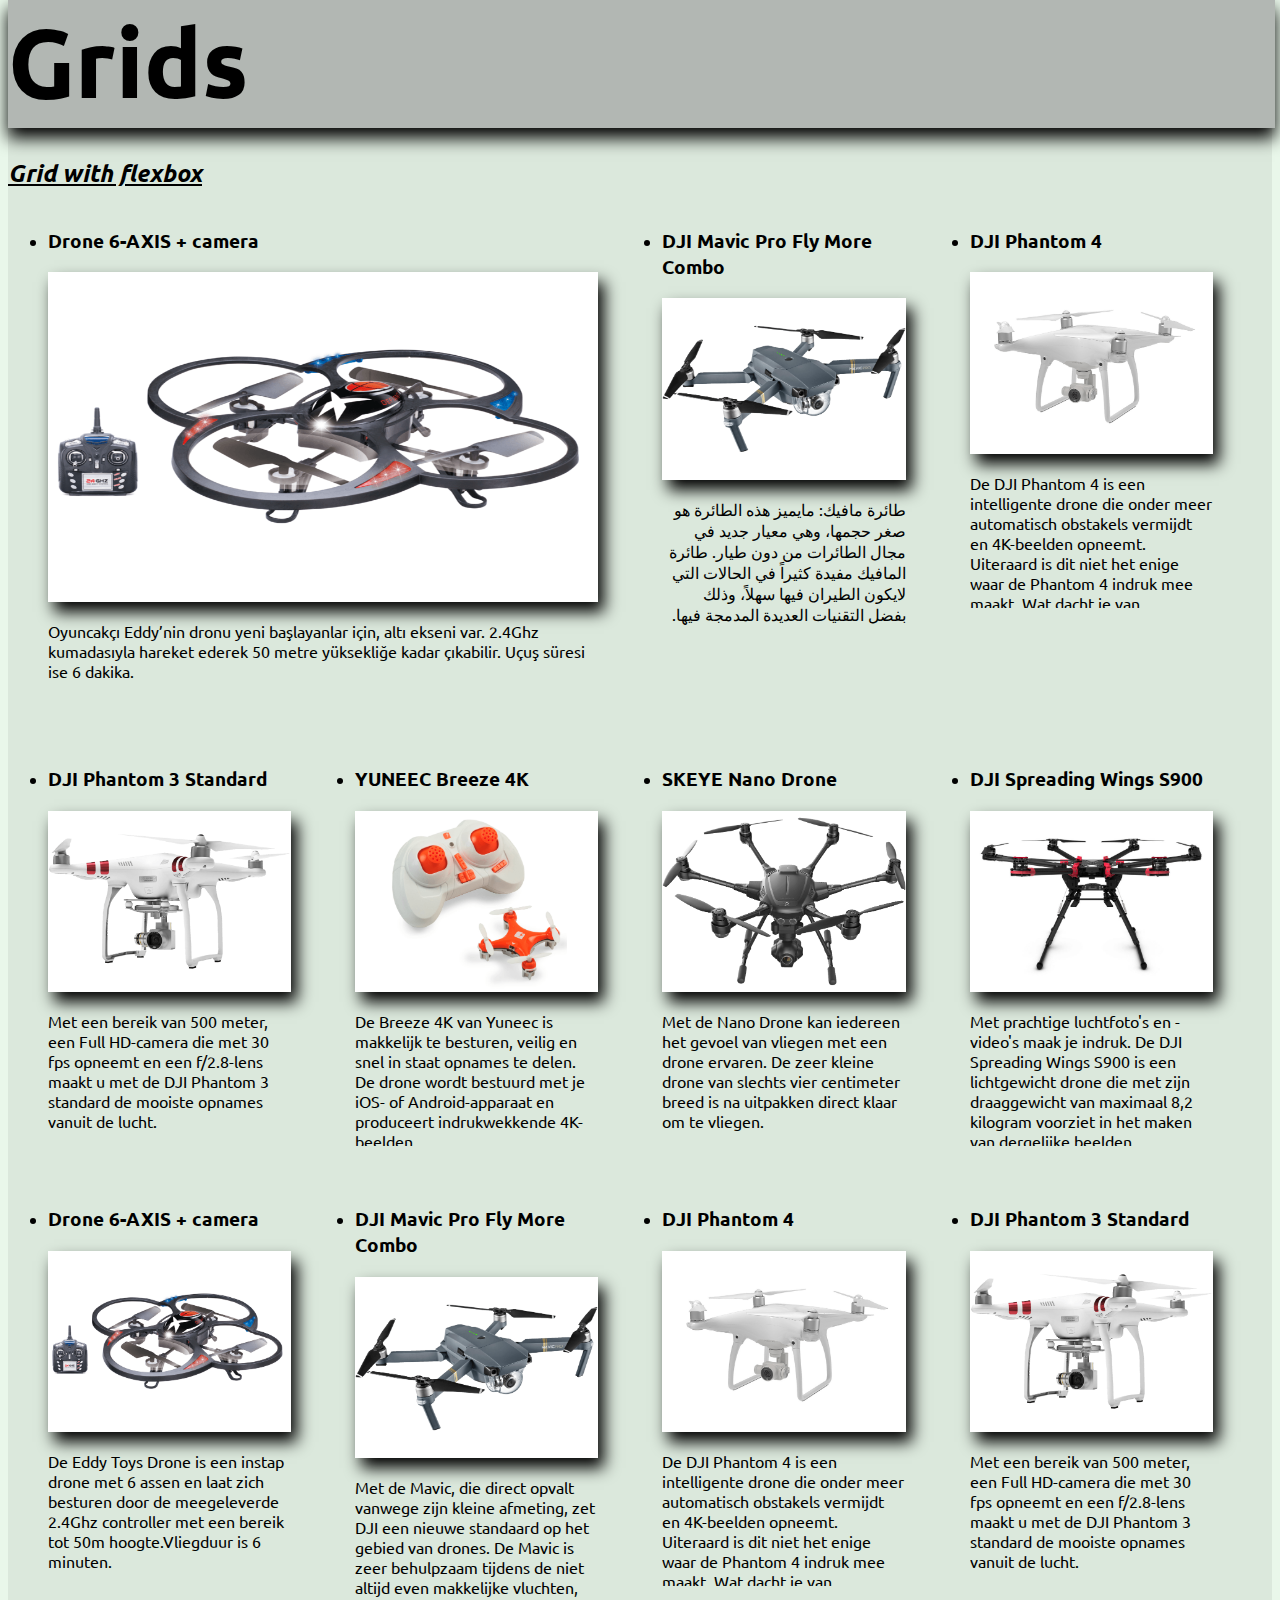
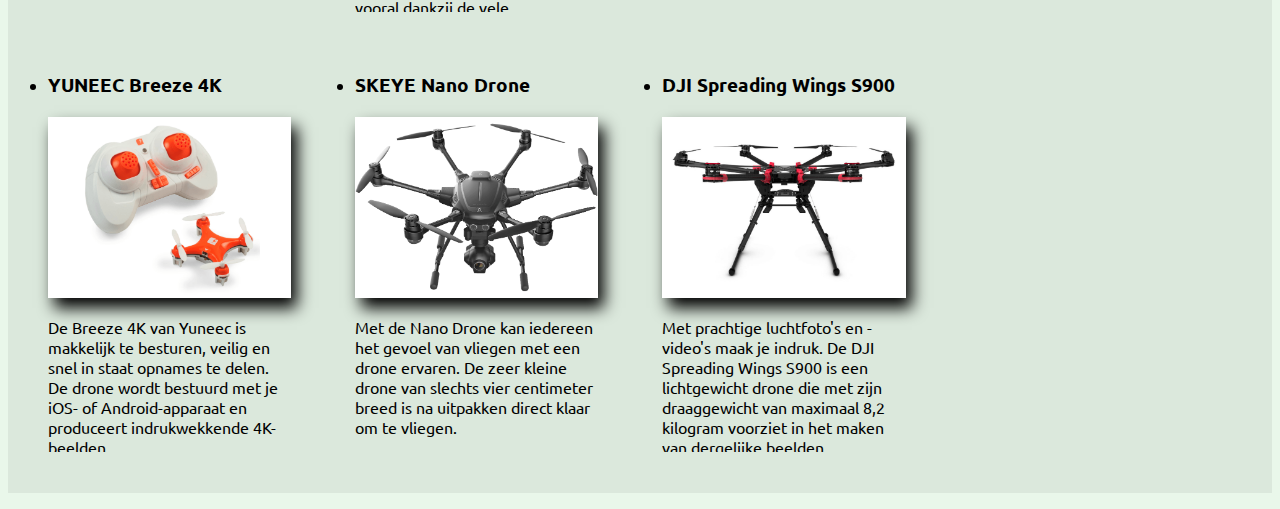
<file: WEEK_2/index.html>
<!doctype html>
<html>
    <head>
        <meta charset="utf-8">
        <meta name="viewport" content="width=device-width, initial-scale=1.0">
        <title>Grids</title>
        <link rel="stylesheet" href="style.css">
        <link href="https://fonts.googleapis.com/css?family=Ubuntu&display=swap" rel="stylesheet">
    </head>
    <body>
        <header>
            <h1>Grids</h1>
        </header>
        <main>
            <section>
                <h2>Grid with flexbox</h2>
                <ul id="grid-flex">
                    <li class="grid-item">
                        <h3>Drone 6-AXIS + camera</h3>
                        <img src="images/drone1.png">
                        <p>Oyuncakçı Eddy’nin dronu yeni başlayanlar için, altı ekseni var. 2.4Ghz kumadasıyla hareket ederek 50 metre yüksekliğe kadar çıkabilir. Uçuş süresi ise 6 dakika.</p>
                    </li>
                    <li class="grid-item">
                        <h3>DJI Mavic Pro Fly More Combo</h3>
                        <img src="images/drone2.png">
                         <p dir="rtl">طائرة مافيك: مايميز هذه الطائرة هو صغر حجمها، وهي معيار جديد في مجال الطائرات من دون طيار. طائرة المافيك مفيدة كثيراً في الحالات التي لايكون الطيران فيها سهلاً، وذلك بفضل التقنيات العديدة المدمجة فيها.</p>
                    </li>
                    <li class="grid-item">
                        <h3>DJI Phantom 4</h3>
                        <img src="images/drone3.png">
                        <p>De DJI Phantom 4 is een intelligente drone die onder meer automatisch obstakels vermijdt en 4K-beelden opneemt. Uiteraard is dit niet het enige waar de Phantom 4 indruk mee maakt. Wat dacht je van ActiveTrack, een sportmodus en een nog langere vliegduur.</p>
                    </li>
                    <li class="grid-item">
                        <h3>DJI Phantom 3 Standard</h3>
                        <img src="images/drone4.png">
                        <p>Met een bereik van 500 meter, een Full HD-camera die met 30 fps opneemt en een f/2.8-lens maakt u met de DJI Phantom 3 standard de mooiste opnames vanuit de lucht.</p>
                    </li>
                    <li class="grid-item">
                        <h3>YUNEEC Breeze 4K</h3>
                        <img src="images/drone5.png">
                        <p>De Breeze 4K van Yuneec is makkelijk te besturen, veilig en snel in staat opnames te delen. De drone wordt bestuurd met je iOS- of Android-apparaat en produceert indrukwekkende 4K-beelden.</p>
                    </li>
                    <li class="grid-item">
                        <h3>SKEYE Nano Drone</h3>
                        <img src="images/drone6.png">
                        <p>Met de Nano Drone kan iedereen het gevoel van vliegen met een drone ervaren. De zeer kleine drone van slechts vier centimeter breed is na uitpakken direct klaar om te vliegen.</p>
                    </li>
                    <li class="grid-item">
                        <h3>DJI Spreading Wings S900</h3>
                        <img src="images/drone7.png">
                        <p>Met prachtige luchtfoto's en -video's maak je indruk. De DJI Spreading Wings S900 is een lichtgewicht drone die met zijn draaggewicht van maximaal 8,2 kilogram voorziet in het maken van dergelijke beelden.</p>
                    </li>
                    <li class="grid-item">
                        <h3>Drone 6-AXIS + camera</h3>
                        <img src="images/drone1.png">
                        <p>De Eddy Toys Drone is een instap drone met 6 assen en laat zich besturen door de meegeleverde 2.4Ghz controller met een bereik tot 50m hoogte.Vliegduur is 6 minuten.</p>
                    </li>
                    <li class="grid-item">
                        <h3>DJI Mavic Pro Fly More Combo</h3>
                        <img src="images/drone2.png">
                        <p>Met de Mavic, die direct opvalt vanwege zijn kleine afmeting, zet DJI een nieuwe standaard op het gebied van drones. De Mavic is zeer behulpzaam tijdens de niet altijd even makkelijke vluchten, vooral dankzij de vele ingebouwde technieken.</p>
                    </li>
                    <li class="grid-item">
                        <h3>DJI Phantom 4</h3>
                        <img src="images/drone3.png">
                        <p>De DJI Phantom 4 is een intelligente drone die onder meer automatisch obstakels vermijdt en 4K-beelden opneemt. Uiteraard is dit niet het enige waar de Phantom 4 indruk mee maakt. Wat dacht je van ActiveTrack, een sportmodus en een nog langere vliegduur.</p>
                    </li>
                    <li class="grid-item">
                        <h3>DJI Phantom 3 Standard</h3>
                        <img src="images/drone4.png">
                        <p>Met een bereik van 500 meter, een Full HD-camera die met 30 fps opneemt en een f/2.8-lens maakt u met de DJI Phantom 3 standard de mooiste opnames vanuit de lucht.</p>
                    </li>
                    <li class="grid-item">
                        <h3>YUNEEC Breeze 4K</h3>
                        <img src="images/drone5.png">
                        <p>De Breeze 4K van Yuneec is makkelijk te besturen, veilig en snel in staat opnames te delen. De drone wordt bestuurd met je iOS- of Android-apparaat en produceert indrukwekkende 4K-beelden.</p>
                    </li>
                    <li class="grid-item">
                        <h3>SKEYE Nano Drone</h3>
                        <img src="images/drone6.png">
                        <p>Met de Nano Drone kan iedereen het gevoel van vliegen met een drone ervaren. De zeer kleine drone van slechts vier centimeter breed is na uitpakken direct klaar om te vliegen.</p>
                    </li>
                    <li class="grid-item">
                        <h3>DJI Spreading Wings S900</h3>
                        <img src="images/drone7.png">
                        <p>Met prachtige luchtfoto's en -video's maak je indruk. De DJI Spreading Wings S900 is een lichtgewicht drone die met zijn draaggewicht van maximaal 8,2 kilogram voorziet in het maken van dergelijke beelden.</p>
                    </li>
                </ul>
            </section>
        </main>
    </body>
</html>
</file>
<file: WEEK_2/style.css>
html{
    background-color: rgb(233, 247, 234);
}

body{
    font-family:'Ubuntu',sans-serif;
}

main{
    width:unset;
}

h1{
    background-color: rgb(178, 183, 179);
    font-size: 6em;
    position: fixed;
    z-index: 2;
    width: 99%;
    margin-top: -125px;
    box-shadow: 0px 10px 16px rgb(2,2,2);
    animation-name: example;
    animation-duration:5s;
    padding-top: 5px;
    padding-bottom: 5px;
}

@keyframes example {
    0% {left:100%;}
    20% {left:100%}
    100% {left:0%;}
}

h2{
    font-style:italic;
    text-decoration:underline;
}

section {
    background-color:rgb(219, 232, 220);
    margin-top:124px;
    padding-top:14px
}

ul {
    display:flex;
    width: 100%;
    height: 100%;
    flex-wrap:wrap;
}

h3,img,p{
    width:19vw;
}

p{
    height: 15vh;
    overflow: scroll;   
}

img{
    box-shadow: 6px 10px 15px 0px rgb(2, 2, 2);
    background-color:white;
}

@media only screen and (min-width:1024px){  
    li:first-child img{
        height:330px;
    }
    li:first-child h3,li:first-child img,li:first-child p{
        width:43vw;
    }  
    li:first-child{
        width:48vw;
        margin-bottom:-25px;
    }
    .grid-item{
        width:24vw;
        margin-bottom:25px;
    }
}

@media only screen and (min-width:720px) and (max-width:1023px){
    li:first-child h3,li:first-child img,li:first-child p{
        width:43vw;
    }
    li:nth-child(2) h3,li:nth-child(2) img,li:nth-child(2) p{
        width:43vw;
    }
    li:first-child{
        width:48vw;
        margin-bottom:-25px;
    }
    li:nth-child(2){
        width:48vw;
        margin-bottom:-25px;
    }
    .grid-item{
        width:31vw;
        margin-bottom:20px;
    }
}

@media only screen and (min-width:400px) and (max-width:719px){
    li:first-child h3,li:first-child img,li:first-child p{
        width:67vw;
    }
    li:first-child{
        width:50vw;
        margin-bottom:-25px;
    }
    .grid-item{
        width:48vw;
        margin-bottom:25px;
    }
    p,h3{
        font-size:0.9em;
    }
}

@media only screen and (min-width:200px) and (max-width:399px){
    li:first-child h3,li:first-child img,li:first-child p{
        width:67vw;
    }
    li:first-child{
        width:50vw;
        margin-bottom:-25px;
    }
    .grid-item{
        width:46vw;
        margin-bottom:25px;
    }
    p,h3{
        font-size:0.7em;
    }
}

@media only screen and (max-width:200px){
    li:first-child h3,li:first-child img,li:first-child p{
        width:67vw;
    }
    li:first-child{
        width:50vw;
        margin-bottom:15px;
    }
    .grid-item{
        width:44vw;
        margin-bottom:25px;
    }
    p,h3{
        font-size:0.7em;
    }
}

@media only screen and (max-height:650px){
    p{
        height:25vh;
    }
}
</file>
